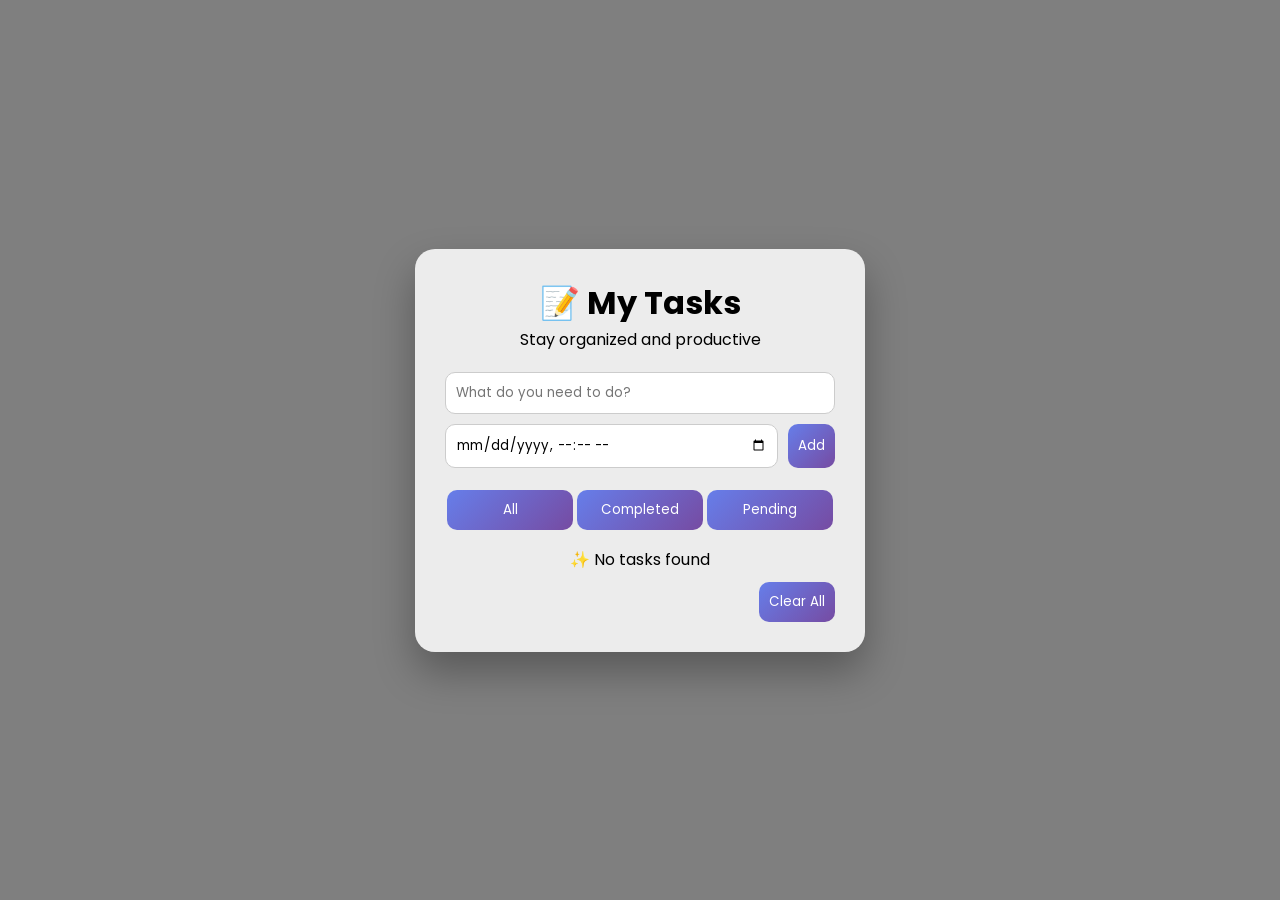
<file: index.html>
<!DOCTYPE html>
<html lang="en">
<head>
    <meta charset="UTF-8">
    <title>Elegant To-Do List</title>

    <link href="https://fonts.googleapis.com/css2?family=Poppins:wght@400;500;600&display=swap" rel="stylesheet">
    <link rel="stylesheet" href="style.css">
</head>
<body>

<div class="app">
    <h1>📝 My Tasks</h1>
    <p class="subtitle">Stay organized and productive</p>

    <div class="input-box">
        <input type="text" id="taskInput" placeholder="What do you need to do?">
        <input type="datetime-local" id="dueDate">
        <button id="addBtn">Add</button>
    </div>

    <div class="filters">
        <button onclick="setFilter('all')">All</button>
        <button onclick="setFilter('completed')">Completed</button>
        <button onclick="setFilter('pending')">Pending</button>
    </div>

    <ul id="taskList"></ul>

    <div class="footer">
        <span id="taskCount"></span>
        <button id="clearAll">Clear All</button>
    </div>
</div>

<script src="script.js"></script>
</body>
</html>
</file>
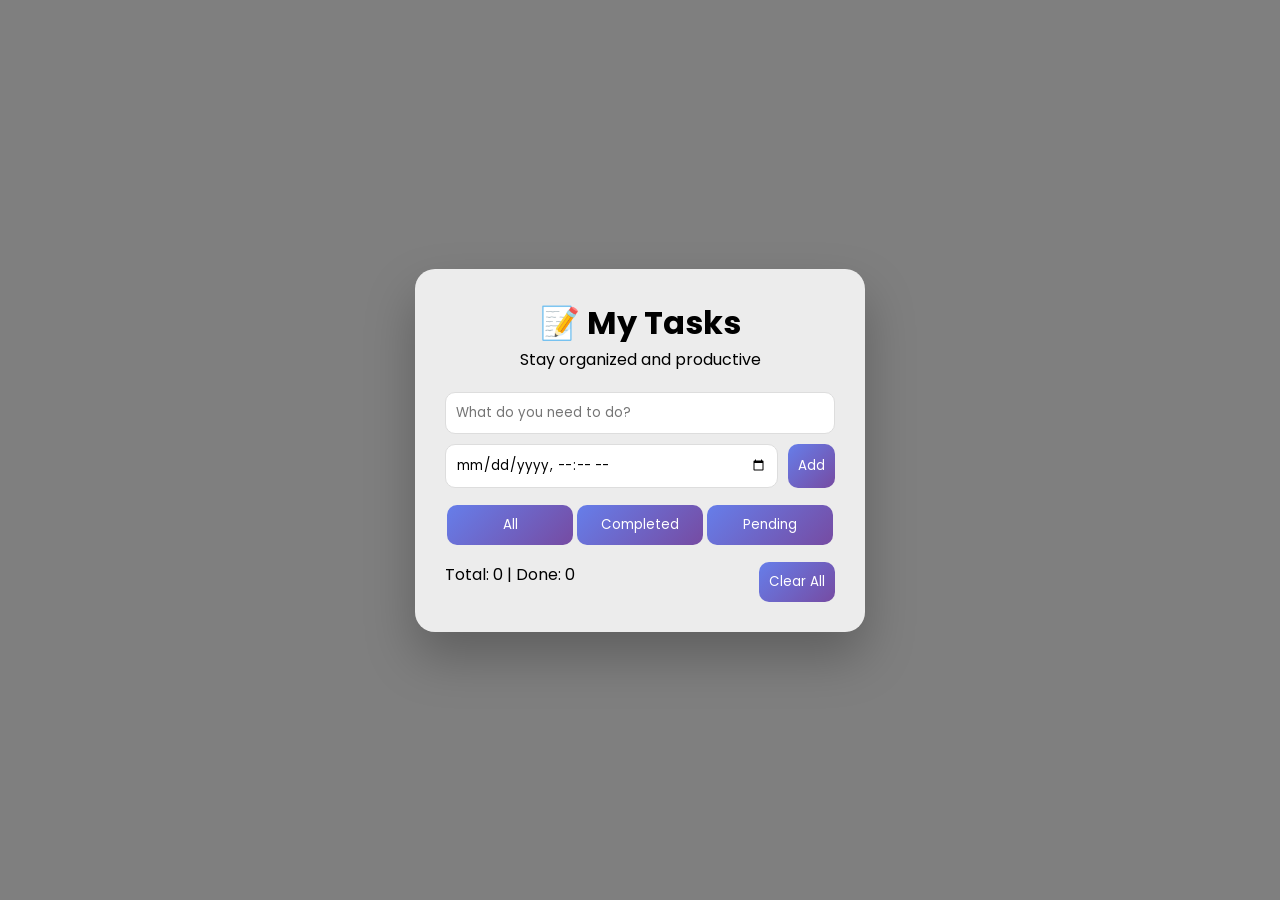
<file: to_do_list/index.html>
<!DOCTYPE html>
<html lang="en">
<head>
    <meta charset="UTF-8">
    <title>Elegant To-Do List</title>

    <link href="https://fonts.googleapis.com/css2?family=Poppins:wght@400;500;600&display=swap" rel="stylesheet">
    <link rel="stylesheet" href="style.css">
</head>
<body>

<div class="app">
    <h1>📝 My Tasks</h1>
    <p class="subtitle">Stay organized and productive</p>

    <div class="input-box">
        <input type="text" id="taskInput" placeholder="What do you need to do?">
        <input type="datetime-local" id="dueDate">
        <button id="addBtn">Add</button>
    </div>

    <div class="filters">
        <button onclick="setFilter('all')">All</button>
        <button onclick="setFilter('completed')">Completed</button>
        <button onclick="setFilter('pending')">Pending</button>
    </div>

    <ul id="taskList"></ul>

    <div class="footer">
        <span id="taskCount"></span>
        <button id="clearAll">Clear All</button>
    </div>
</div>

<script src="script.js"></script>
</body>
</html>
</file>
<file: style.css>
/* GLOBAL */
* {
    margin: 0;
    padding: 0;
    box-sizing: border-box;
    font-family: "Poppins", sans-serif;
}

/* BACKGROUND */
body {
    min-height: 100vh;
    display: flex;
    justify-content: center;
    align-items: center;

    background-size: cover;
    background-position: center;
    transition: background 1s ease-in-out;
}

/* OVERLAY */
body::before {
    content: "";
    position: fixed;
    width: 100%;
    height: 100%;
    background: rgba(0,0,0,0.5);
    z-index: -1;
}

/* APP CARD */
.app {
    width: 450px;
    max-width: 95%;
    padding: 30px;
    border-radius: 20px;
    background: rgba(255, 255, 255, 0.85);
    backdrop-filter: blur(15px);
    box-shadow: 0 20px 40px rgba(0,0,0,0.3);
    animation: fadeIn 0.6s ease-in-out;
}

@keyframes fadeIn {
    from {opacity:0; transform:translateY(20px);}
    to {opacity:1; transform:translateY(0);}
}

/* HEADINGS */
h1, .subtitle {
    text-align: center;
}

/* INPUT BOX */
.input-box {
    display: flex;
    flex-wrap: wrap;
    gap: 10px;
    margin: 20px 0;
}

input {
    flex: 1;
    padding: 10px;
    border-radius: 10px;
    border: 1px solid #ccc;
}

/* BUTTONS */
button {
    padding: 10px;
    border-radius: 10px;
    border: none;
    background: linear-gradient(135deg, #667eea, #764ba2);
    color: white;
    cursor: pointer;
    transition: 0.3s;
}

button:hover {
    transform: scale(1.05);
}

/* FILTERS */
.filters {
    display: flex;
    margin-bottom: 15px;
}

.filters button {
    flex: 1;
    margin: 2px;
}

/* TASK LIST */
li {
    background: white;
    padding: 10px;
    border-radius: 10px;
    margin-bottom: 10px;
    display: flex;
    justify-content: space-between;
    transition: 0.3s;
}

li:hover {
    transform: translateY(-3px);
}

.completed {
    text-decoration: line-through;
    color: gray;
}

/* FOOTER */
.footer {
    display: flex;
    justify-content: space-between;
    margin-top: 10px;
}

/* RESPONSIVE */
@media(max-width: 500px) {
    .app {
        padding: 20px;
    }

    input {
        font-size: 14px;
    }
}
</file>
<file: to_do_list/style.css>
* {
    margin: 0;
    padding: 0;
    box-sizing: border-box;
    font-family: "Poppins", sans-serif;
}

/* 🌄 Background */
body {
    min-height: 100vh;
    display: flex;
    justify-content: center;
    align-items: center;

    background-size: cover;
    background-position: center;
    background-repeat: no-repeat;
    transition: background-image 1s ease-in-out;
}

/* 🌑 Overlay */
body::before {
    content: "";
    position: fixed;
    width: 100%;
    height: 100%;
    background: rgba(0,0,0,0.5);
    z-index: -1;
}

/* 💎 Card */
.app {
    width: 450px;
    max-width: 95%;
    padding: 30px;
    border-radius: 20px;
    background: rgba(255, 255, 255, 0.85);
    backdrop-filter: blur(12px);
    box-shadow: 0 25px 50px rgba(0,0,0,0.25);
    z-index: 1;
}

/* Text */
h1 {
    text-align: center;
}

.subtitle {
    text-align: center;
    margin-bottom: 20px;
}

/* Input */
.input-box {
    display: flex;
    flex-wrap: wrap;
    gap: 10px;
    margin-bottom: 15px;
}

#taskInput {
    flex: 1 1 100%;
}

#dueDate {
    flex: 1;
    min-width: 140px;
}

input {
    padding: 10px;
    border-radius: 10px;
    border: 1px solid #ddd;
    transition: 0.3s;
}

input:focus {
    border-color: #667eea;
    box-shadow: 0 0 10px rgba(102,126,234,0.5);
}

/* Buttons */
button {
    padding: 10px;
    border-radius: 10px;
    border: none;
    background: linear-gradient(135deg, #667eea, #764ba2);
    color: white;
    cursor: pointer;
    transition: 0.3s;
}

button:hover {
    transform: translateY(-3px) scale(1.05);
}

/* Filters */
.filters {
    display: flex;
    margin-bottom: 15px;
}

.filters button {
    flex: 1;
    margin: 2px;
}

/* Tasks */
li {
    background: white;
    padding: 10px;
    border-radius: 10px;
    margin-bottom: 10px;
    display: flex;
    justify-content: space-between;
    cursor: grab;
    transition: 0.3s;
}

li:hover {
    transform: translateY(-5px);
}

.completed {
    text-decoration: line-through;
    color: gray;
}

li small {
    font-size: 11px;
    color: #777;
}

/* Footer */
.footer {
    display: flex;
    justify-content: space-between;
}
</file>
